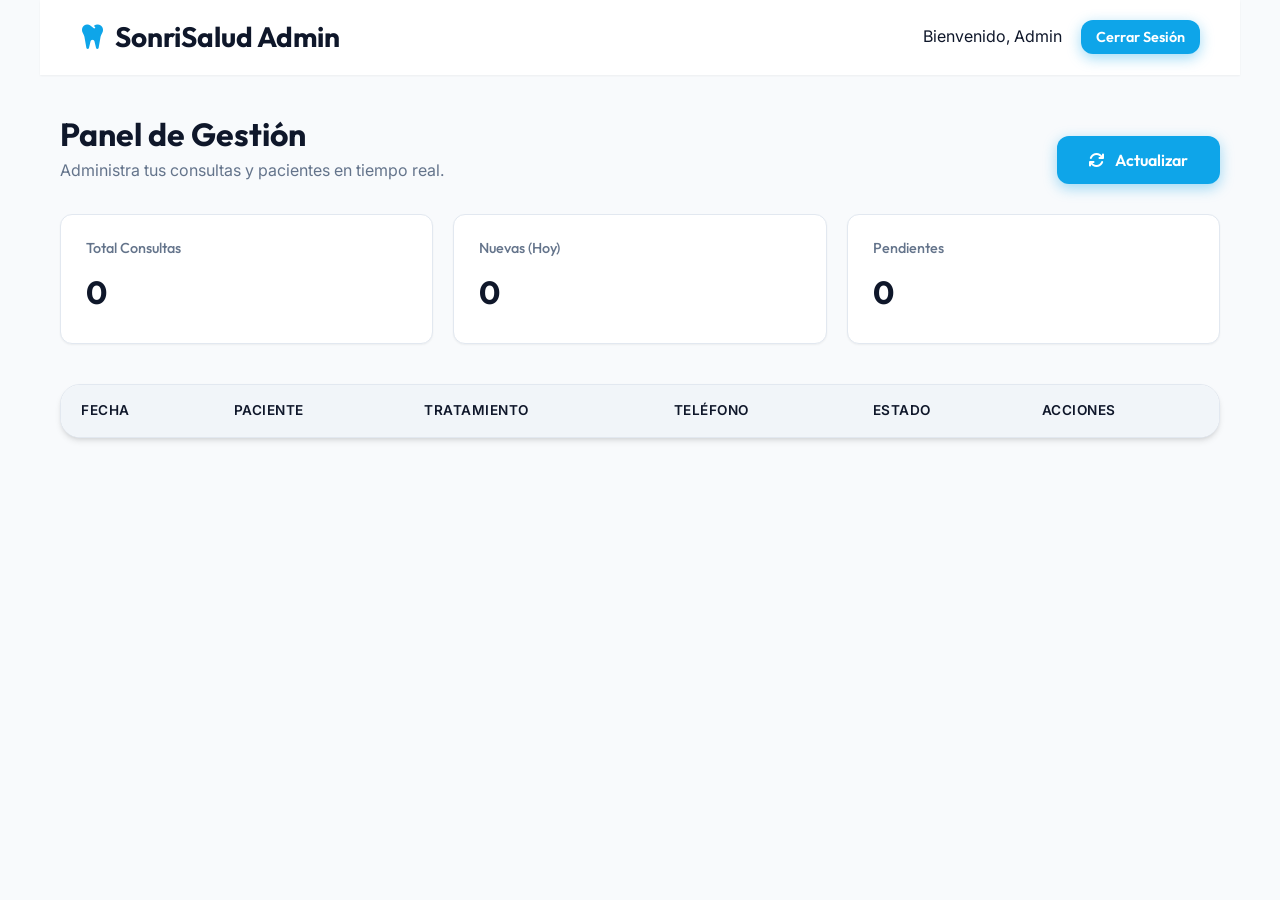
<file: admin.html>
<!DOCTYPE html>
<html lang="es">
<head>
    <meta charset="UTF-8">
    <meta name="viewport" content="width=device-width, initial-scale=1.0">
    <title>Admin Dashboard | SonriSalud</title>
    <link rel="stylesheet" href="https://cdnjs.cloudflare.com/ajax/libs/font-awesome/6.4.0/css/all.min.css">
    <link href="https://fonts.googleapis.com/css2?family=Inter:wght@400;500;600&family=Outfit:wght@600;700&display=swap" rel="stylesheet">
    <link rel="stylesheet" href="style.css">
    <style>
        body { background: #f8fafc; color: var(--secondary); font-family: 'Inter', sans-serif; }
        .admin-nav { background: var(--white); padding: 15px 40px; box-shadow: var(--shadow-sm); display: flex; justify-content: space-between; align-items: center; position: sticky; top: 0; z-index: 100; }
        .admin-container { max-width: 1200px; margin: 40px auto; padding: 0 20px; }
        .dashboard-header { display: flex; justify-content: space-between; align-items: flex-end; margin-bottom: 30px; }
        .stats-grid { display: grid; grid-template-columns: repeat(auto-fit, minmax(200px, 1fr)); gap: 20px; margin-bottom: 40px; }
        .stat-card { background: var(--white); padding: 25px; border-radius: var(--radius-md); box-shadow: var(--shadow-sm); border: 1px solid #e2e8f0; }
        .stat-card h4 { color: var(--text-muted); font-size: 0.9rem; margin-bottom: 10px; font-weight: 500; }
        .stat-card .value { font-size: 2rem; font-weight: 700; color: var(--secondary); font-family: 'Outfit', sans-serif; }
        
        .leads-table-container { background: var(--white); border-radius: var(--radius-lg); box-shadow: var(--shadow-md); overflow: hidden; border: 1px solid #e2e8f0; }
        table { width: 100%; border-collapse: collapse; text-align: left; }
        th { background: #f1f5f9; padding: 15px 20px; font-weight: 600; font-size: 0.85rem; text-transform: uppercase; letter-spacing: 0.5px; }
        td { padding: 15px 20px; border-bottom: 1px solid #f1f5f9; font-size: 0.95rem; }
        tr:hover { background: #f8fafc; }
        
        .badge { padding: 4px 10px; border-radius: 20px; font-size: 0.75rem; font-weight: 600; }
        .badge-pending { background: #fef3c7; color: #92400e; }
        .badge-contacted { background: #dbeafe; color: #1e40af; }
        .badge-appointment { background: #dcfce7; color: #166534; }
        
        .action-btn { background: none; border: none; color: var(--primary); cursor: pointer; font-size: 1rem; padding: 5px; transition: var(--transition); }
        .action-btn:hover { color: var(--accent); }
    </style>
</head>
<body>
    <nav class="admin-nav">
        <div class="logo"><i class="fas fa-tooth"></i> SonriSalud Admin</div>
        <div class="user-info">
            <span id="admin-user">Bienvenido, Admin</span>
            <button class="btn btn-primary" style="padding: 8px 15px; font-size: 0.9rem; margin-left: 15px;">Cerrar Sesión</button>
        </div>
    </nav>

    <div class="admin-container">
        <div class="dashboard-header">
            <div>
                <h1 style="font-family: 'Outfit'; margin-bottom: 5px;">Panel de Gestión</h1>
                <p style="color: var(--text-muted);">Administra tus consultas y pacientes en tiempo real.</p>
            </div>
            <button class="btn btn-primary" onclick="loadLeads()"><i class="fas fa-sync"></i> Actualizar</button>
        </div>

        <div class="stats-grid">
            <div class="stat-card">
                <h4>Total Consultas</h4>
                <div class="value" id="stat-total">0</div>
            </div>
            <div class="stat-card">
                <h4>Nuevas (Hoy)</h4>
                <div class="value" id="stat-today">0</div>
            </div>
            <div class="stat-card">
                <h4>Pendientes</h4>
                <div class="value" id="stat-pending">0</div>
            </div>
        </div>

        <div class="leads-table-container">
            <table>
                <thead>
                    <tr>
                        <th>Fecha</th>
                        <th>Paciente</th>
                        <th>Tratamiento</th>
                        <th>Teléfono</th>
                        <th>Estado</th>
                        <th>Acciones</th>
                    </tr>
                </thead>
                <tbody id="leads-body">
                    <!-- Leads will be loaded here -->
                </tbody>
            </table>
        </div>
    </div>

    <script>
        async function loadLeads() {
            try {
                const response = await fetch('http://localhost:5000/api/leads');
                const leads = await response.json();
                renderLeads(leads);
                updateStats(leads);
            } catch (error) {
                console.error('Error al cargar leads:', error);
            }
        }

        function renderLeads(leads) {
            const body = document.getElementById('leads-body');
            body.innerHTML = leads.map(lead => `
                <tr>
                    <td>${lead.fecha}</td>
                    <td>
                        <div style="font-weight: 600;">${lead.nombre}</div>
                        <div style="font-size: 0.8rem; color: #64748b;">${lead.email}</div>
                    </td>
                    <td>${lead.tratamiento}</td>
                    <td><a href="https://wa.me/${lead.telefono.replace(/\D/g,'')}" target="_blank" style="color: #25d366;"><i class="fab fa-whatsapp"></i> ${lead.telefono}</a></td>
                    <td><span class="badge badge-${getStatusClass(lead.estado)}">${lead.estado}</span></td>
                    <td>
                        <button class="action-btn" title="Ver detalle" onclick="alert('${lead.mensaje}')"><i class="fas fa-eye"></i></button>
                        <select onchange="updateStatus(${lead.id}, this.value)" style="padding: 2px; font-size: 0.8rem; border-radius: 4px; border: 1px solid #cbd5e1;">
                            <option value="Pendiente" ${lead.estado === 'Pendiente' ? 'selected' : ''}>Pendiente</option>
                            <option value="Contactado" ${lead.estado === 'Contactado' ? 'selected' : ''}>Contactado</option>
                            <option value="Turno" ${lead.estado === 'Turno' ? 'selected' : ''}>Turno</option>
                        </select>
                    </td>
                </tr>
            `).join('');
        }

        function getStatusClass(status) {
            if (status === 'Pendiente') return 'pending';
            if (status === 'Contactado') return 'contacted';
            if (status === 'Turno') return 'appointment';
            return 'pending';
        }

        function updateStats(leads) {
            document.getElementById('stat-total').innerText = leads.length;
            document.getElementById('stat-pending').innerText = leads.filter(l => l.estado === 'Pendiente').length;
            
            const hoy = new Date().toISOString().split('T')[0];
            document.getElementById('stat-today').innerText = leads.filter(l => l.fecha.startsWith(hoy)).length;
        }

        async function updateStatus(id, nuevoEstado) {
            try {
                await fetch(`http://localhost:5000/api/leads/${id}`, {
                    method: 'PATCH',
                    headers: { 'Content-Type': 'application/json' },
                    body: JSON.stringify({ estado: nuevoEstado })
                });
                loadLeads();
            } catch (error) {
                console.error('Error al actualizar estado:', error);
            }
        }

        loadLeads();
    </script>
</body>
</html>
</file>
<file: style.css>
/* --- VARIABLES & RESET --- */
        :root {
            --primary: #0ea5e9;
            /* Cian vibrante moderno */
            --primary-hover: #0284c7;
            --secondary: #0f172a;
            /* Azul pizarra profundo */
            --accent: #f43f5e;
            /* Rosa/Rojo moderno para acentos */
            --accent-hover: #e11d48;
            --light: #f8fafc;
            --white: #ffffff;
            --dark: #1e293b;
            --text: #475569;
            --text-muted: #64748b;
            --glass: rgba(255, 255, 255, 0.7);
            --shadow-sm: 0 1px 2px 0 rgb(0 0 0 / 0.05);
            --shadow-md: 0 4px 6px -1px rgb(0 0 0 / 0.1), 0 2px 4px -2px rgb(0 0 0 / 0.1);
            --shadow-lg: 0 10px 15px -3px rgb(0 0 0 / 0.1), 0 4px 6px -4px rgb(0 0 0 / 0.1);
            --radius-md: 12px;
            --radius-lg: 20px;
            --transition: all 0.3s cubic-bezier(0.4, 0, 0.2, 1);
        }

        * {
            margin: 0;
            padding: 0;
            box-sizing: border-box;
        }

        @import url('https://fonts.googleapis.com/css2?family=Inter:wght@400;500;600;700&family=Outfit:wght@400;600;700&display=swap');

        body {
            font-family: 'Inter', sans-serif;
            line-height: 1.6;
            color: var(--text);
            background-color: var(--white);
            overflow-x: hidden;
        }

        h1,
        h2,
        h3,
        h4 {
            font-family: 'Outfit', sans-serif;
            color: var(--secondary);
            line-height: 1.2;
        }

        a {
            text-decoration: none;
            color: inherit;
            transition: var(--transition);
        }

        ul {
            list-style: none;
        }

        img {
            max-width: 100%;
            height: auto;
            display: block;
        }

        /* --- SOBRE NOSOTROS --- */
        .about-section {
            padding: 80px 20px;
            background: white;
        }

        .about-container {
            max-width: 1100px;
            margin: 0 auto;
        }

        /* Historia */
        .story-wrapper {
            display: flex;
            align-items: center;
            gap: 50px;
            margin-bottom: 80px;
            /* Separación con el equipo */
            flex-wrap: wrap;
        }

        .story-text {
            flex: 1;
            min-width: 300px;
        }

        .section-subtitle {
            color: var(--primary);
            font-weight: bold;
            letter-spacing: 1px;
            font-size: 0.9rem;
            margin-bottom: 10px;
        }

        .story-text h2 {
            font-size: 2rem;
            color: var(--secondary);
            margin-bottom: 20px;
            line-height: 1.2;
        }

        .story-text p {
            margin-bottom: 15px;
            color: #666;
        }

        .stats {
            display: flex;
            gap: 40px;
            margin-top: 30px;
            border-top: 1px solid #eee;
            padding-top: 20px;
        }

        .stat-item strong {
            display: block;
            font-size: 1.5rem;
            color: var(--primary);
        }

        .story-image {
            flex: 1;
            min-width: 300px;
        }

        .story-image img {
            width: 100%;
            border-radius: 20px;
            box-shadow: 0 10px 30px rgba(0, 0, 0, 0.1);
        }

        /* Equipo Médico */
        .team-title {
            text-align: center;
            font-size: 1.8rem;
            color: var(--secondary);
            margin-bottom: 40px;
        }

        .team-grid {
            display: grid;
            grid-template-columns: repeat(auto-fit, minmax(250px, 1fr));
            gap: 30px;
        }

        .team-card {
            background: white;
            border-radius: 15px;
            overflow: hidden;
            box-shadow: 0 5px 15px rgba(0, 0, 0, 0.05);
            transition: 0.3s;
            text-align: center;
            border: 1px solid #eee;
        }

        .team-card:hover {
            transform: translateY(-10px);
            box-shadow: 0 15px 30px rgba(0, 0, 0, 0.1);
        }

        .team-card img {
            width: 100%;
            height: 250px;
            object-fit: cover;
            /* Clave para que no se deformen las caras */
        }

        .team-info {
            padding: 20px;
        }

        .team-info h4 {
            color: var(--secondary);
            margin-bottom: 5px;
        }

        .team-info span {
            color: var(--primary);
            font-size: 0.9rem;
            font-weight: 600;
        }

        /* --- BOTONES --- */
        .btn {
            display: inline-flex;
            align-items: center;
            justify-content: center;
            padding: 14px 32px;
            border-radius: var(--radius-md);
            font-weight: 600;
            font-family: 'Outfit', sans-serif;
            transition: var(--transition);
            cursor: pointer;
            gap: 10px;
            border: none;
            font-size: 1rem;
        }

        .btn-primary {
            background: var(--primary);
            color: white;
            box-shadow: 0 4px 14px rgba(14, 165, 233, 0.4);
        }

        .btn-primary:hover {
            background: var(--primary-hover);
            transform: translateY(-2px);
            box-shadow: 0 6px 20px rgba(14, 165, 233, 0.5);
        }

        .btn-accent {
            background: var(--accent);
            color: white;
            box-shadow: 0 4px 14px rgba(244, 63, 94, 0.4);
        }

        .btn-accent:hover {
            background: var(--accent-hover);
            transform: translateY(-2px);
            box-shadow: 0 6px 20px rgba(244, 63, 94, 0.5);
        }

        .btn-lg {
            padding: 18px 40px;
            font-size: 1.1rem;
        }

        /* --- HEADER --- */
        header {
            background: var(--glass);
            backdrop-filter: blur(12px);
            -webkit-backdrop-filter: blur(12px);
            border-bottom: 1px solid rgba(255, 255, 255, 0.3);
            position: fixed;
            width: 100%;
            top: 0;
            z-index: 1000;
            transition: var(--transition);
        }

        nav {
            max-width: 1200px;
            margin: 0 auto;
            padding: 1.25rem 20px;
            display: flex;
            justify-content: space-between;
            align-items: center;
        }

        .logo {
            font-size: 1.75rem;
            font-weight: 700;
            font-family: 'Outfit', sans-serif;
            color: var(--secondary);
            display: flex;
            align-items: center;
            gap: 10px;
        }

        .logo i {
            color: var(--primary);
        }

        .nav-links {
            display: flex;
            gap: 32px;
        }

        .nav-item {
            position: relative;
        }

        .nav-links a {
            color: var(--secondary);
            font-weight: 500;
            font-size: 1rem;
            display: flex;
            align-items: center;
            gap: 5px;
            padding: 10px 0;
        }

        .nav-links a i.fa-chevron-down {
            font-size: 0.7rem;
            transition: var(--transition);
        }

        .nav-item:hover > a i.fa-chevron-down {
            transform: rotate(180deg);
        }

        /* --- DROPDOWN --- */
        .dropdown {
            position: absolute;
            top: 100%;
            left: 50%;
            transform: translateX(-50%) translateY(10px);
            background: var(--white);
            min-width: 220px;
            border-radius: var(--radius-md);
            box-shadow: var(--shadow-lg);
            padding: 15px 0;
            opacity: 0;
            visibility: hidden;
            transition: all 0.3s ease;
            border-top: 3px solid var(--primary);
            z-index: 1000;
        }

        .nav-item:hover .dropdown {
            opacity: 1;
            visibility: visible;
            transform: translateX(-50%) translateY(0);
        }

        .dropdown a {
            padding: 10px 20px;
            display: block;
            width: 100%;
            font-size: 0.95rem;
            transition: var(--transition);
        }

        .dropdown a:hover {
            background: #f1f5f9;
            color: var(--primary) !important;
            padding-left: 25px;
        }

        .nav-links > .nav-item > a::after {
            content: '';
            position: absolute;
            bottom: 5px;
            left: 0;
            width: 0;
            height: 2px;
            background: var(--primary);
            transition: var(--transition);
        }

        .nav-links > .nav-item:hover > a::after {
            width: 100%;
        }

        /* --- DETAILED SECTION (OVERLAY) --- */
        .detail-view {
            position: fixed;
            top: 0;
            left: 0;
            width: 100%;
            height: 100%;
            background: var(--white);
            z-index: 4000;
            display: none;
            overflow-y: auto;
            opacity: 0;
            transition: opacity 0.4s ease;
        }

        .detail-view.active {
            display: block;
            opacity: 1;
        }

        .detail-container {
            max-width: 1100px;
            margin: 0 auto;
            padding: 100px 20px 60px;
        }

        .detail-close-btn {
            position: fixed;
            top: 30px;
            right: 40px;
            z-index: 4100;
            font-size: 1.5rem;
            cursor: pointer;
            width: 50px;
            height: 50px;
            background: #f1f5f9;
            border-radius: 50%;
            display: flex;
            align-items: center;
            justify-content: center;
            transition: var(--transition);
        }

        .detail-close-btn:hover {
            background: var(--primary);
            color: white;
        }

        .breadcrumbs {
            display: flex;
            gap: 10px;
            color: var(--text-muted);
            font-size: 0.9rem;
            margin-bottom: 40px;
        }

        .breadcrumbs a { color: var(--primary); font-weight: 600; }

        .detail-header {
            display: grid;
            grid-template-columns: 1fr 1fr;
            gap: 60px;
            margin-bottom: 60px;
            align-items: center;
        }

        .detail-title h1 {
            font-size: clamp(2.5rem, 5vw, 3.5rem);
            line-height: 1.1;
            margin-bottom: 25px;
            color: var(--secondary);
            border-left: 5px solid var(--primary);
            padding-left: 25px;
        }

        .detail-image img {
            width: 100%;
            border-radius: var(--radius-lg);
            box-shadow: var(--shadow-lg);
        }

        .detail-content {
            display: grid;
            grid-template-columns: 2fr 1.2fr;
            gap: 80px;
        }

        .info-text h2 {
            font-size: 2rem;
            margin-bottom: 30px;
            color: var(--secondary);
        }

        .info-text p {
            font-size: 1.15rem;
            line-height: 1.8;
            color: var(--text);
            margin-bottom: 25px;
        }

        .benefit-list {
            margin-top: 40px;
            display: grid;
            grid-template-columns: 1fr 1fr;
            gap: 20px;
        }

        .benefit-card {
            background: #f8fafc;
            padding: 20px;
            border-radius: var(--radius-md);
            border: 1px solid #e2e8f0;
            transition: var(--transition);
        }

        .benefit-card:hover {
            transform: translateY(-5px);
            border-color: var(--primary);
            box-shadow: var(--shadow-md);
        }

        .benefit-card i {
            color: var(--primary);
            font-size: 1.5rem;
            margin-bottom: 15px;
            display: block;
        }

        .detail-sidebar {
            background: #eff6ff;
            padding: 40px;
            border-radius: var(--radius-lg);
            position: sticky;
            top: 40px;
            height: fit-content;
        }

        .sidebar-form h3 { margin-bottom: 20px; color: var(--secondary); }
        .sidebar-form input, .sidebar-form textarea {
            width: 100%;
            padding: 12px;
            margin-bottom: 15px;
            border: 1px solid #cbd5e1;
            border-radius: 8px;
            font-family: inherit;
        }

        @media(max-width: 900px) {
            .detail-header, .detail-content { grid-template-columns: 1fr; gap: 40px; }
            .detail-header { text-align: center; }
            .detail-title h1 { border-left: none; padding-left: 0; }
            .benefit-list { grid-template-columns: 1fr; }
        }

        .cta-nav {
            display: none;
        }

        @media(min-width: 1024px) {
            .cta-nav {
                display: inline-flex;
            }
        }

        /* --- HERO SECTION --- */
        .hero {
            position: relative;
            min-height: 100vh;
            display: flex;
            align-items: center;
            justify-content: center;
            background: linear-gradient(rgba(15, 23, 42, 0.7), rgba(15, 23, 42, 0.4)),
                url('https://images.unsplash.com/photo-1629909613654-28e377c37b09?auto=format&fit=crop&w=1920&q=80') center/cover;
            padding: 120px 20px 80px;
            overflow: hidden;
            color: white;
        }

        .hero::before {
            display: none;
        }

        .hero-content {
            max-width: 800px;
            text-align: center;
            z-index: 1;
        }

        .hero-content h1 {
            font-size: clamp(2.5rem, 8vw, 4.5rem);
            margin-bottom: 24px;
            font-weight: 700;
            background: linear-gradient(135deg, #ffffff 0%, var(--primary) 100%);
            -webkit-background-clip: text;
            background-clip: text;
            -webkit-text-fill-color: transparent;
        }

        .hero-content p {
            font-size: clamp(1.1rem, 2vw, 1.4rem);
            color: rgba(255, 255, 255, 0.9);
            margin-bottom: 40px;
            max-width: 650px;
            margin-left: auto;
            margin-right: auto;
        }

        .hero-btns {
            display: flex;
            gap: 20px;
            justify-content: center;
            flex-wrap: wrap;
        }

        /* --- MODAL SYSTEM --- */
        .modal-overlay {
            position: fixed;
            top: 0;
            left: 0;
            width: 100%;
            height: 100%;
            background: rgba(15, 23, 42, 0.8);
            backdrop-filter: blur(8px);
            display: none;
            align-items: center;
            justify-content: center;
            z-index: 3000;
            padding: 20px;
            opacity: 0;
            transition: opacity 0.3s ease;
        }

        .modal-overlay.active {
            display: flex;
            opacity: 1;
        }

        .modal-content {
            background: var(--white);
            max-width: 800px;
            width: 100%;
            max-height: 90vh;
            border-radius: var(--radius-lg);
            position: relative;
            overflow-y: auto;
            transform: translateY(20px);
            transition: transform 0.3s ease;
            box-shadow: var(--shadow-lg);
            padding: 40px;
        }

        .modal-overlay.active .modal-content {
            transform: translateY(0);
        }

        .modal-close {
            position: absolute;
            top: 20px;
            right: 20px;
            font-size: 1.5rem;
            color: var(--secondary);
            cursor: pointer;
            width: 40px;
            height: 40px;
            display: flex;
            align-items: center;
            justify-content: center;
            border-radius: 50%;
            background: #f1f5f9;
            transition: var(--transition);
        }

        .modal-close:hover {
            background: #e2e8f0;
            color: var(--accent);
        }

        .modal-body h2 {
            font-size: 2.5rem;
            margin-bottom: 20px;
            color: var(--secondary);
        }

        .modal-body .treatment-img {
            width: 100%;
            height: 350px;
            object-fit: cover;
            border-radius: var(--radius-md);
            margin-bottom: 30px;
        }

        .modal-body p {
            font-size: 1.1rem;
            color: var(--text);
            margin-bottom: 20px;
            line-height: 1.8;
        }

        .modal-body ul {
            margin-bottom: 30px;
        }

        .modal-body li {
            position: relative;
            padding-left: 30px;
            margin-bottom: 12px;
            font-weight: 500;
            color: var(--secondary);
            list-style: none;
        }

        .modal-body li::before {
            content: '\f058';
            font-family: 'Font Awesome 6 Free';
            font-weight: 900;
            position: absolute;
            left: 0;
            color: var(--primary);
        }

        /* --- SOBRE NOSOTROS --- */
        .about-section {
            padding: 100px 20px;
            background: var(--white);
        }

        .about-container {
            max-width: 1200px;
            margin: 0 auto;
        }

        .story-wrapper {
            display: flex;
            align-items: center;
            gap: 60px;
            margin-bottom: 100px;
            flex-wrap: wrap;
        }

        .story-text {
            flex: 1.2;
            min-width: 320px;
        }

        .section-subtitle {
            color: var(--primary);
            font-weight: 700;
            letter-spacing: 2px;
            font-size: 0.85rem;
            margin-bottom: 16px;
            text-transform: uppercase;
        }

        .story-text h2 {
            font-size: clamp(2rem, 4vw, 2.75rem);
            margin-bottom: 24px;
        }

        .story-text p {
            margin-bottom: 20px;
            color: var(--text);
            font-size: 1.05rem;
        }

        .stats {
            display: flex;
            gap: 40px;
            margin-top: 40px;
            border-top: 1px solid #f1f5f9;
            padding-top: 30px;
        }

        .stat-item strong {
            display: block;
            font-size: 2rem;
            color: var(--secondary);
            font-family: 'Outfit', sans-serif;
        }

        .stat-item span {
            color: var(--text-muted);
            font-weight: 500;
        }

        .story-image {
            flex: 1;
            min-width: 320px;
            position: relative;
        }

        .story-image img {
            width: 100%;
            border-radius: var(--radius-lg);
            box-shadow: var(--shadow-lg);
        }

        .story-image::after {
            content: '';
            position: absolute;
            top: -20px;
            right: -20px;
            width: 100px;
            height: 100px;
            background: radial-gradient(var(--primary) 20%, transparent 20%);
            background-size: 10px 10px;
            z-index: -1;
            opacity: 0.3;
        }

        /* Equipo Médico */
        .team-title {
            text-align: center;
            font-size: 2.25rem;
            margin-bottom: 50px;
        }

        .team-grid {
            display: grid;
            grid-template-columns: repeat(auto-fit, minmax(280px, 1fr));
            gap: 30px;
        }

        .team-card {
            background: var(--white);
            border-radius: var(--radius-md);
            overflow: hidden;
            box-shadow: var(--shadow-sm);
            transition: var(--transition);
            text-align: center;
            border: 1px solid #f1f5f9;
        }

        .team-card:hover {
            transform: translateY(-8px);
            box-shadow: var(--shadow-lg);
            border-color: var(--primary);
        }

        .team-card img {
            width: 100%;
            height: 300px;
            object-fit: cover;
        }

        .team-info {
            padding: 24px;
        }

        .team-info h4 {
            font-size: 1.25rem;
            margin-bottom: 4px;
        }

        .team-info span {
            color: var(--primary);
            font-weight: 600;
            font-size: 0.9rem;
        }

        /* --- BENEFICIOS (ICONOS) --- */
        .features {
            padding: 60px 20px;
            background: white;
            text-align: center;
        }

        .features-grid {
            max-width: 1100px;
            margin: 0 auto;
            display: grid;
            grid-template-columns: repeat(auto-fit, minmax(250px, 1fr));
            gap: 30px;
        }

        .feature-item i {
            font-size: 2.5rem;
            color: var(--primary);
            margin-bottom: 15px;
        }

        .feature-item h3 {
            color: var(--secondary);
            margin-bottom: 10px;
        }

        /* --- SERVICIOS --- */
        .services {
            padding: 100px 20px;
            background: #f8fafc;
        }

        .section-title {
            text-align: center;
            margin-bottom: 60px;
        }

        .section-title h2 {
            font-size: clamp(2rem, 4vw, 2.75rem);
            margin-top: 8px;
        }

        .section-title p {
            color: var(--primary);
            font-weight: 700;
            text-transform: uppercase;
            letter-spacing: 2px;
            font-size: 0.85rem;
        }

        .services-grid {
            max-width: 1200px;
            margin: 0 auto;
            display: grid;
            grid-template-columns: repeat(auto-fit, minmax(320px, 1fr));
            gap: 32px;
        }

        .service-card {
            background: var(--white);
            padding: 48px 32px;
            border-radius: var(--radius-md);
            box-shadow: var(--shadow-sm);
            transition: var(--transition);
            border: 1px solid #f1f5f9;
            position: relative;
            overflow: hidden;
        }

        .service-card::before {
            content: '';
            position: absolute;
            top: 0;
            left: 0;
            width: 4px;
            height: 100%;
            background: var(--primary);
            transform: scaleY(0);
            transition: var(--transition);
            transform-origin: bottom;
        }

        .service-card:hover {
            transform: translateY(-8px);
            box-shadow: var(--shadow-lg);
            border-color: var(--primary);
        }

        .service-card:hover::before {
            transform: scaleY(1);
        }

        .service-card i {
            display: inline-flex;
            width: 64px;
            height: 64px;
            background: rgba(14, 165, 233, 0.1);
            color: var(--primary);
            align-items: center;
            justify-content: center;
            border-radius: 12px;
            margin-bottom: 24px;
            font-size: 1.5rem;
        }

        .service-card h3 {
            font-size: 1.5rem;
            margin-bottom: 16px;
        }

        .service-card p {
            color: var(--text-muted);
            margin-bottom: 24px;
        }

        .service-card .learn-more {
            font-weight: 600;
            color: var(--primary);
            display: flex;
            align-items: center;
            gap: 8px;
            font-size: 0.95rem;
        }


        /* --- PRUEBA SOCIAL / TESTIMONIOS --- */
        .social-proof {
            padding: 100px 20px;
            background: var(--white);
            text-align: center;
        }

        .testimonial-container {
            max-width: 800px;
            margin: 0 auto;
            min-height: 250px;
            display: flex;
            align-items: center;
            justify-content: center;
        }

        .testimonial {
            background: #f8fafc;
            padding: 40px;
            border-radius: var(--radius-lg);
            border: 1px solid #f1f5f9;
        }

        .testimonial p {
            font-size: 1.25rem;
            font-style: italic;
            color: var(--secondary);
            margin-bottom: 24px;
            line-height: 1.6;
        }

        .stars {
            color: #f59e0b;
            margin-bottom: 16px;
            font-size: 1.25rem;
        }

        .testimonial h4 {
            color: var(--primary);
            font-weight: 700;
            font-size: 1.1rem;
        }

        /* --- AGENDAR / FORMULARIO --- */
        #agendar {
            padding: 100px 20px;
            background: #f8fafc;
        }

        .form-container {
            max-width: 700px;
            margin: 0 auto;
            background: var(--white);
            padding: 50px;
            border-radius: var(--radius-lg);
            box-shadow: var(--shadow-lg);
        }

        .form-container h2 {
            margin-bottom: 12px;
            text-align: center;
        }

        .form-container p {
            text-align: center;
            color: var(--text-muted);
            margin-bottom: 40px;
        }

        .form-group {
            margin-bottom: 20px;
        }

        .form-group input,
        .form-group select {
            width: 100%;
            padding: 14px 20px;
            border: 1px solid #e2e8f0;
            border-radius: var(--radius-md);
            font-family: inherit;
            font-size: 1rem;
            transition: var(--transition);
            outline: none;
        }

        .form-group input:focus,
        .form-group select:focus {
            border-color: var(--primary);
            box-shadow: 0 0 0 4px rgba(14, 165, 233, 0.1);
        }

        /* --- CALL TO ACTION FINAL --- */
        .cta-section {
            background: linear-gradient(135deg, var(--secondary) 0%, #1e293b 100%);
            color: white;
            padding: 100px 20px;
            text-align: center;
            position: relative;
            overflow: hidden;
        }

        .cta-section h2 {
            font-size: clamp(2rem, 4vw, 3rem);
            margin-bottom: 24px;
            color: white;
        }

        .cta-section p {
            font-size: 1.1rem;
            margin-bottom: 40px;
            opacity: 0.9;
        }

        /* --- CONTACTO / UBICACION --- */
        .contact-section {
            padding: 100px 20px;
            background-color: var(--white);
        }

        .contact-container {
            max-width: 1200px;
            margin: 0 auto;
            display: flex;
            align-items: center;
            justify-content: space-between;
            gap: 60px;
            flex-wrap: wrap;
        }

        .contact-info {
            flex: 1;
            min-width: 320px;
        }

        .contact-info h2 {
            font-size: 2.5rem;
            margin-bottom: 24px;
        }

        .contact-details {
            margin-top: 32px;
        }

        .contact-details li {
            display: flex;
            align-items: center;
            gap: 16px;
            margin-bottom: 20px;
            font-size: 1.1rem;
            color: var(--text);
        }

        .contact-details i {
            display: inline-flex;
            width: 44px;
            height: 44px;
            background: rgba(14, 165, 233, 0.1);
            color: var(--primary);
            align-items: center;
            justify-content: center;
            border-radius: 50%;
            font-size: 1.1rem;
        }

        .map-box {
            flex: 1.2;
            min-width: 320px;
            height: 450px;
            border-radius: var(--radius-lg);
            overflow: hidden;
            box-shadow: var(--shadow-lg);
            border: 8px solid white;
        }

        /* --- FOOTER --- */
        footer {
            background: #0f172a;
            color: white;
            padding: 60px 20px;
            text-align: center;
            font-size: 0.95rem;
            border-top: 1px solid rgba(255, 255, 255, 0.1);
        }

        footer p {
            opacity: 0.7;
            margin-bottom: 10px;
        }

        /* --- BOTÓN FLOTANTE WHATSAPP --- */
        .whatsapp-float {
            position: fixed;
            bottom: 30px;
            right: 30px;
            background: #25d366;
            color: white;
            width: 60px;
            height: 60px;
            border-radius: 50%;
            display: flex;
            align-items: center;
            justify-content: center;
            font-size: 32px;
            box-shadow: 0 10px 25px rgba(37, 211, 102, 0.3);
            z-index: 2000;
            transition: var(--transition);
        }

        .whatsapp-float:hover {
            transform: scale(1.1) rotate(10deg);
            background: #20ba5a;
        }

        /* Responsive tweaks */
        @media(max-width: 768px) {
            .contact-container {
                gap: 40px;
            }

            .form-container {
                padding: 30px 20px;
            }
        }

        /* Animación para el carrusel */
        .fade {
            animation: fade 1.5s ease;
        }

        @keyframes fade {
            from {
                opacity: 0;
                transform: translateY(10px);
            }

            to {
                opacity: 1;
                transform: translateY(0);
            }
        }

        /* Barra Demo */
        .demo-banner {
            position: fixed;
            bottom: 0;
            left: 0;
            width: 100%;
            background: #1e293b;
            color: #fff;
            text-align: center;
            padding: 12px;
            font-size: 0.9rem;
            z-index: 9999;
            border-top: 1px solid rgba(255, 255, 255, 0.1);
        }

        .dev-link {
            color: var(--primary);
            text-decoration: underline;
            margin-left: 10px;
            font-weight: 700;
        }

        .menu-toggle {
            display: none;
            font-size: 1.5rem;
            color: var(--secondary);
            cursor: pointer;
        }

        @media(max-width: 1023px) {
            .menu-toggle {
                display: block;
            }

            .nav-links {
                position: fixed;
                top: 0;
                right: -100%;
                width: 80%;
                height: 100vh;
                background: var(--white);
                flex-direction: column;
                justify-content: center;
                align-items: center;
                gap: 40px;
                transition: var(--transition);
                box-shadow: -10px 0 30px rgba(0, 0, 0, 0.1);
                z-index: 1001;
            }

            .nav-links.active {
                right: 0;
            }

            .nav-links a {
                font-size: 1.5rem;
                font-weight: 600;
            }
        }


        .testimonial {
            max-width: 700px;
            margin: 0 auto;
            font-style: italic;
            font-size: 1.1rem;
        }

        .stars {
            color: #f1c40f;
            margin-bottom: 10px;
        }

        /* --- CALL TO ACTION FINAL --- */
        .cta-section {
            background: var(--secondary);
            color: white;
            padding: 60px 20px;
            text-align: center;
        }

        .cta-section h2 {
            margin-bottom: 20px;
        }

        /* --- FOOTER --- */
        footer {
            background: #222;
            color: white;
            padding: 40px 20px;
            text-align: center;
            font-size: 0.9rem;
        }

        /* --- BOTÓN FLOTANTE WHATSAPP --- */
        .whatsapp-float {
            position: fixed;
            bottom: 20px;
            right: 20px;
            background: #25d366;
            color: white;
            width: 60px;
            height: 60px;
            border-radius: 50%;
            display: flex;
            align-items: center;
            justify-content: center;
            font-size: 30px;
            box-shadow: 0 4px 10px rgba(0, 0, 0, 0.3);
            z-index: 2000;
            transition: 0.3s;
        }

        .whatsapp-float:hover {
            transform: scale(1.1);
            background: #20ba5a;
        }

        /* Responsive tweaks */
        @media(max-width: 768px) {
            .hero-content h1 {
                font-size: 2rem;
            }

            .nav-links {
                display: none;
            }

            /* Oculto en móvil para simplificar demo */
        }

        /* Animación para el carrusel */
        .fade {
            animation-name: fade;
            animation-duration: 1.5s;
        }

        @keyframes fade {
            from {
                opacity: .4
            }

            to {
                opacity: 1
            }
        }

        /* Sección de Contacto */
        .contact-section {
            padding: 80px 20px;
            background-color: #f9f9f9;
            /* Un gris muy clarito para separar del blanco */
        }

        .contact-container {
            max-width: 1000px;
            margin: 0 auto;
            display: flex;
            /* Esto los pone lado a lado */
            align-items: center;
            /* Los centra verticalmente */
            justify-content: space-between;
            gap: 40px;
            /* Espacio entre texto y mapa */
            flex-wrap: wrap;
            /* Para que en celular baje el mapa */
        }

        .contact-info {
            flex: 1;
            /* Toma el espacio disponible */
            min-width: 300px;
        }

        .contact-info h2 {
            color: var(--secondary);
            margin-bottom: 20px;
        }

        .contact-details li {
            margin-bottom: 15px;
            font-size: 1.1rem;
            color: var(--dark);
        }

        .contact-details i {
            color: var(--primary);
            margin-right: 10px;
            width: 20px;
        }

        /* El estilo del "Cuadradito" del mapa */
        .map-box {
            flex: 1;
            min-width: 300px;
            height: 350px;
            /* Altura fija para que sea cuadrado/rectangular */
            border-radius: 15px;
            /* Bordes redondeados queda muy moderno */
            overflow: hidden;
            /* Para que el mapa respete los bordes redondeados */
            box-shadow: 0 10px 30px rgba(0, 0, 0, 0.1);
            /* Sombrita para darle profundidad */
            border: 5px solid white;
            /* Marco blanco tipo foto */
        }

        /* Barra Demo */
        .demo-banner {
            position: fixed;
            bottom: 0;
            left: 0;
            width: 100%;
            background: #333;
            color: #fff;
            text-align: center;
            padding: 10px;
            font-size: 0.9rem;
            z-index: 9999;
            /* Para que quede arriba de todo, incluso del botón de WhatsApp */
            box-shadow: 0 -2px 10px rgba(0, 0, 0, 0.1);
        }

        .dev-link {
            color: #ffd700;
            /* Color dorado para que resalte */
            text-decoration: underline;
            margin-left: 10px;
            font-weight: bold;
        }

        /* Ajuste para que el botón de WhatsApp no tape la barra */
        .whatsapp-float {
            bottom: 60px;
            /* Lo subimos un poco para que no choque con la barra */
        }
</file>
